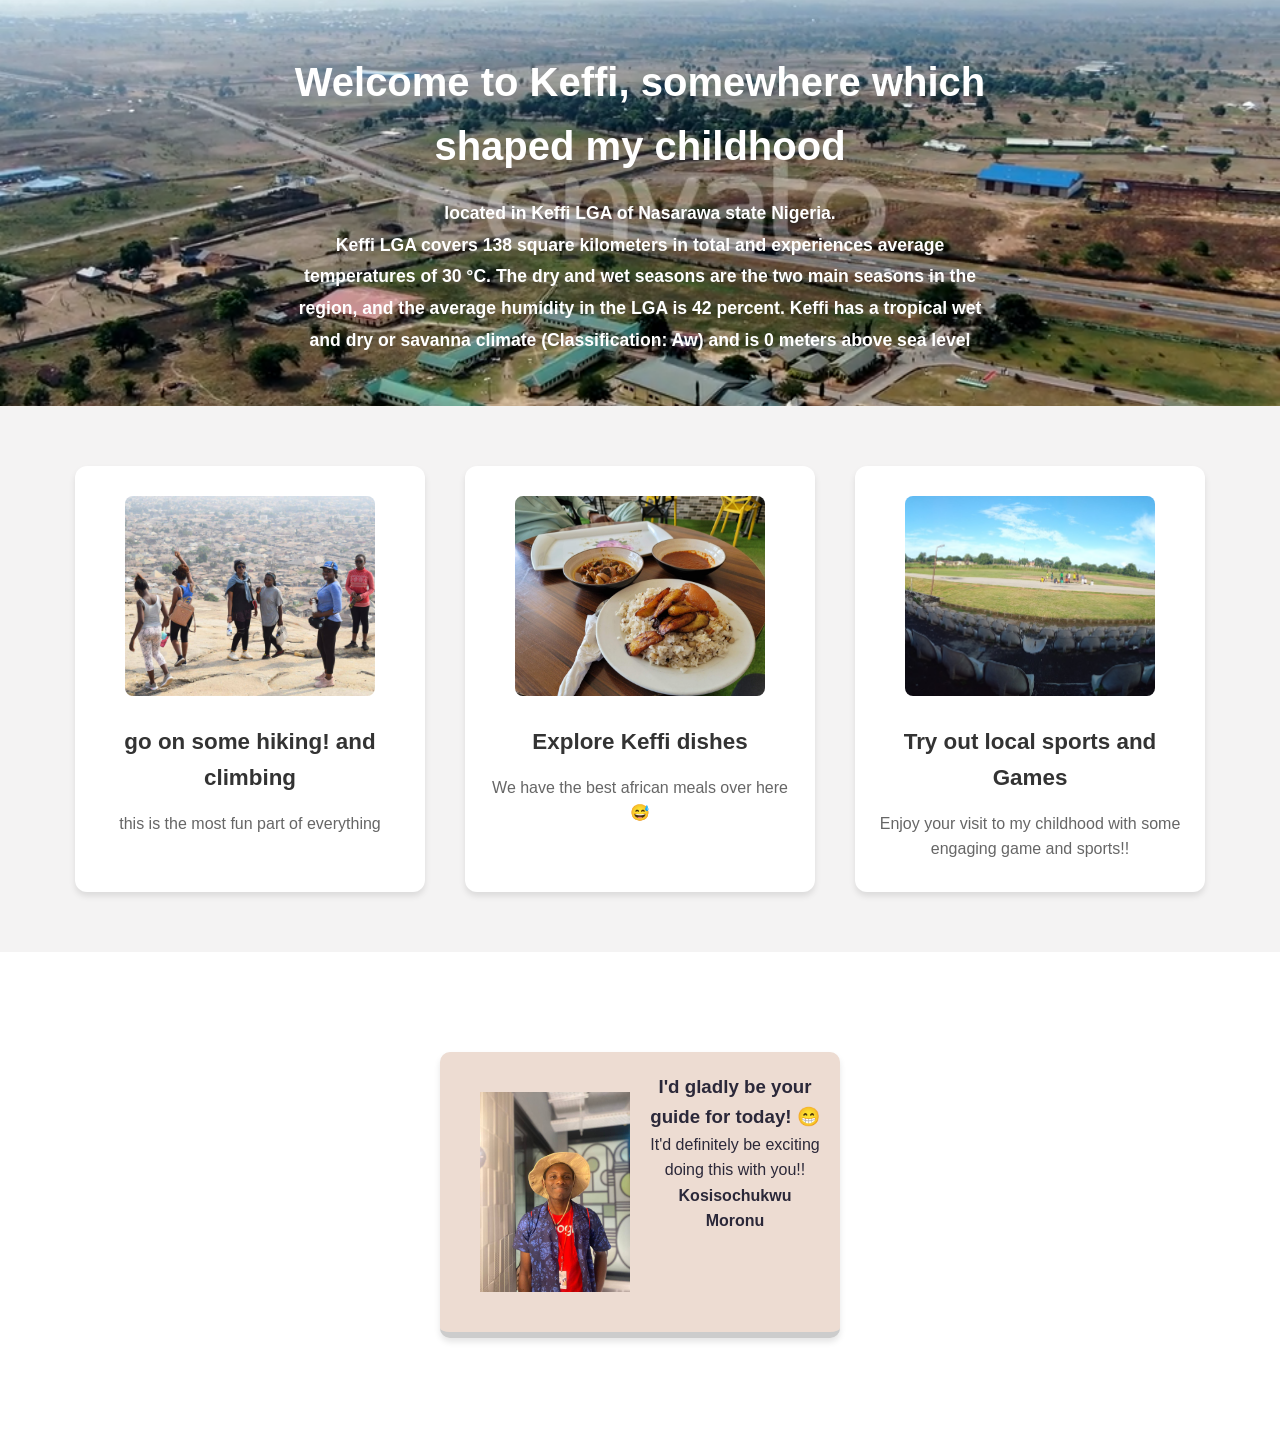
<file: index.html>
<!doctype html >
<html>
    <head> 
        <link rel="stylesheet" href="home.css">
    </head>
    <body>

        <div id="header">
            <h1 id="head"> Welcome to Keffi, somewhere which shaped my childhood</h1>
                <p> located in Keffi LGA of Nasarawa state Nigeria. </br>
                Keffi LGA covers 138 square kilometers in total and experiences average temperatures of 30 °C. 
                The dry and wet seasons are the two main seasons in the region, and the average humidity in the LGA is 42 percent. 
                Keffi has a tropical wet and dry or savanna climate (Classification: Aw) and is 0 meters above sea level</p>
        </div>

        <div id="second-section">
            <ul class="ft-list">
                <li>
                    <img src="img1again.jpeg" />
                    <h3> go on some hiking! and climbing </h3>
                        <p> this is the most fun part of everything </p>
                </li>

                 <li>
                    <img src="1d35.jpg" />
                    <h3> Explore Keffi dishes </h3>
                        <p> We have the best african meals over here 😅</p>
                </li>

                 <li>
                    <img src="ae5b.jpg" />
                    <h3> Try out local sports and Games </h3>
                        <p> Enjoy your visit to my childhood with some engaging game and sports!!</p>
                </li>
            </ul>

        </div>

        <div id="third-section">
            <img 
                src="Kosi' Portrait.jpg"  
                class="img-1">

            <div class="blue-border">
                <h3>  I'd gladly be your guide for today! 😁</h3>
                <p> It'd definitely be exciting doing this with you!! <p>
                <h4 class="but-3">Kosisochukwu Moronu</h4>
            </div>

        </div>
    </body>

</html>
</file>
<file: home.css>
* {
    margin: 0;
    padding: 0;
    box-sizing: border-box;
}

body {
    font-family: Arial, sans-serif;
    text-align: center;
    line-height: 1.6;
}
        
#header {
    background-image: url("videoframe_12918.png");
    background-size: cover;
    background-position: center;
    padding: 50px 20px;
    color: white;
    /** text-shadow: 2px 2px 4px rgba(0,0,0,0.7); **/
    min-height: 400px;
    display: flex;
    flex-direction: column;
    justify-content: center;
    align-items: center;
    font-weight: bolder;
}
        
#head {
    max-width: 800px;
    margin: 0 auto 20px;
    font-size: 2.5em;
    font-weight: bolder;
}

#header p {
    max-width: 700px;
    margin: 0 auto;
    font-size: 1.1em;
    line-height: 1.8;
}

#second-section {
    padding: 60px 20px;
    background-color: #f4f3f3;
}

.ft-list {
    display: flex;
    gap: 40px;
    list-style: none;
    padding: 0;
    justify-content: center;
    align-items: stretch;
    flex-wrap: wrap;
    max-width: 1200px;
    margin: 0 auto;
}

.ft-list li {
    flex: 1;
    min-width: 250px;
    max-width: 350px;
    background: white;
    padding: 30px 20px;
    border-radius: 12px;
    box-shadow: 0 4px 6px rgba(0,0,0,0.1);
    transition: transform 0.3s ease;
}

.ft-list li:hover {
    transform: translateY(-5px);
    box-shadow: 0 6px 12px rgba(0,0,0,0.15);
}

.ft-list li img {
    width: 100%;
    max-width: 250px;
    height: 200px;
    object-fit: cover;
    margin-bottom: 20px;
    border-radius: 8px;
}

.ft-list li h3 {
    margin-bottom: 15px;
    color: #333;
    font-size: 1.4em;
}

.ft-list li p {
    color: #666;
    font-size: 1em;
}

.img-1 {
    width: 150px;
    margin: 20px;
}

.blue-border {
    margin: none;
    border-radius: 10px;
}

#third-section {
    margin: 20px;
    padding: 20px;
    display: flex;
    justify-content: space-around;
    margin: 100px auto;
    width: 400px;
    text-align: center;
    background: #eddcd2;
    color: #2b2839;
    border-bottom: 6px solid #cccccc;
    border-radius: 10px;
    font-family: Verdana, Geneva, Tahoma, sans-serif;
    box-shadow: 0 4px 6px rgba(0,0,0,0.1);
    transition: transform 0.3s ease;
}

#third-section:hover {
    transform: translateY(-5px);
    box-shadow: 0 6px 12px rgba(0,0,0,0.15);

@media (max-width: 768px) {
    #head {
        font-size: 1.8em;
    }
    
    .ft-list {
        flex-direction: column;
        gap: 30px;
    }
    
    .ft-list li {
        max-width: 100%;
    }

}
</file>
